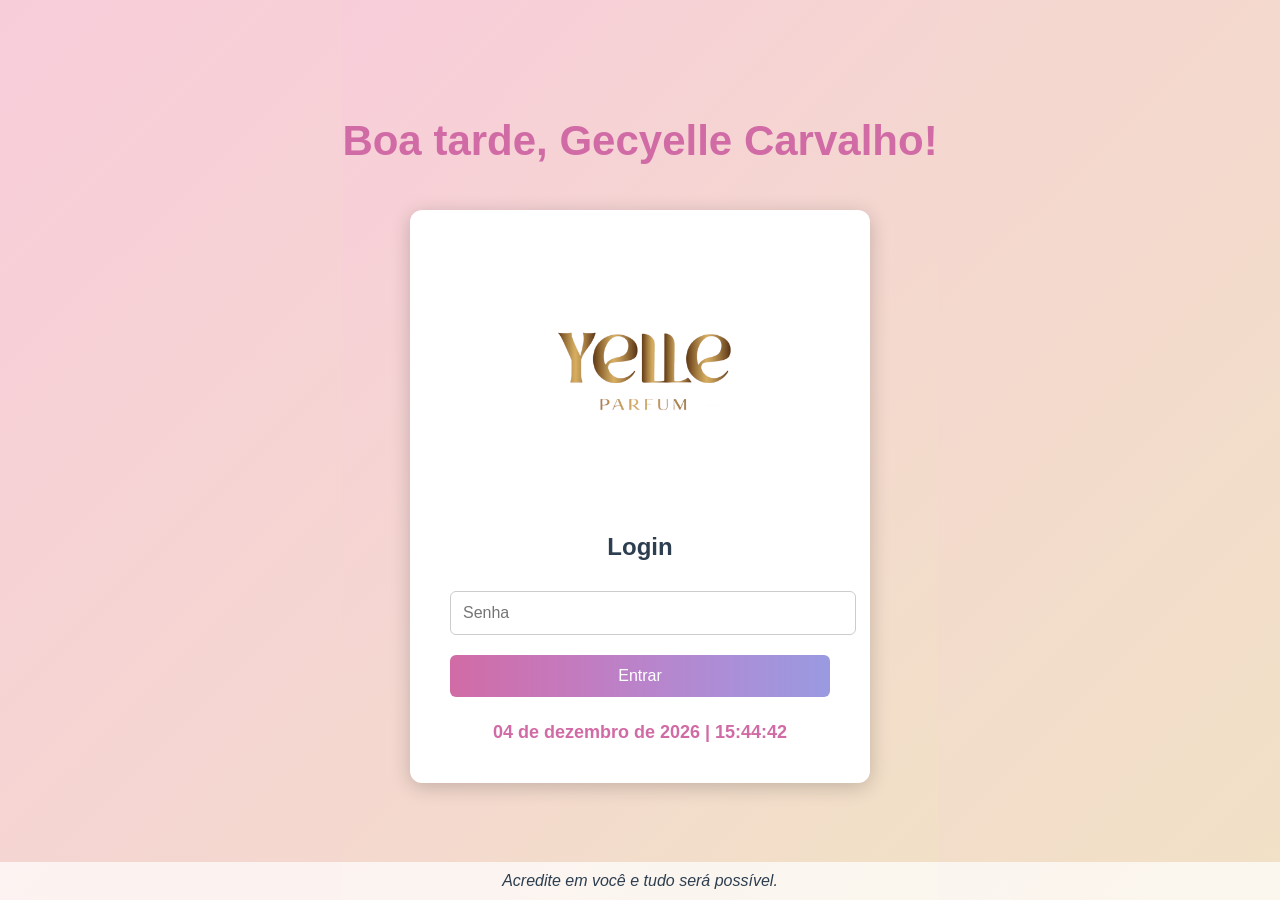
<file: index.html>
<!DOCTYPE html>
<html lang="pt-BR">
<head>
  <meta charset="UTF-8">
  <title>Tela de Login</title>
  <!-- Responsividade para PC, notebook, tablet e Android -->
  <meta name="viewport" content="width=device-width, initial-scale=1.0">
  <style>
    body, html {
      margin: 0;
      padding: 0;
      height: 100%;
      font-family: Arial, sans-serif;
      background: linear-gradient(135deg, #f8cdda, #f1e1c6);
      display: flex;
      flex-direction: column;
      align-items: center;
      justify-content: center;
    }

    .saudacao {
      font-size: clamp(24px, 6vw, 42px);
      font-weight: bold;
      color: #d16ba5;
      margin-bottom: 5vh;
      text-align: center;
      animation: aparecer 1.5s ease;
    }

    .login-box {
      background: #fff;
      padding: clamp(20px, 5vw, 40px);
      border-radius: 12px;
      box-shadow: 0 4px 20px rgba(0,0,0,0.2);
      width: 90%;
      max-width: 380px;
      text-align: center;
      animation: aparecer 1.5s ease;
    }

    .login-box img {
      width: 70%;
      max-width: 240px;
      height: auto;
      margin-bottom: 20px;
    }

    .login-box h2 {
      margin-bottom: 20px;
      color: #2c3e50;
      font-size: clamp(18px, 4vw, 24px);
    }

    .login-box input, .login-box button {
      width: 100%;
      padding: 12px;
      margin: 10px 0;
      border-radius: 6px;
      border: 1px solid #ccc;
      font-size: clamp(14px, 3.5vw, 16px);
    }

    .login-box button {
      background: linear-gradient(90deg, #d16ba5, #c777b9, #ba83ca, #aa8fd8, #9a9ae1);
      color: #fff;
      border: none;
      cursor: pointer;
      transition: transform 0.3s;
    }

    .login-box button:hover { transform: scale(1.05); }

    .clock {
      margin-top: 15px;
      font-size: clamp(14px, 4vw, 18px);
      font-weight: bold;
      color: #d16ba5;
    }

    .lembrete-sono {
      position: fixed;
      top: 15px;
      left: 15px;
      background: rgba(255, 255, 255, 0.95);
      padding: clamp(15px, 4vw, 25px);
      border-radius: 12px;
      box-shadow: 0 6px 16px rgba(0,0,0,0.3);
      font-size: clamp(14px, 4.5vw, 20px);
      font-weight: bold;
      color: #2c3e50;
      max-width: 85%;
      animation: aparecer 1.5s ease;
      display: none; /* começa oculto */
    }

    .lembrete-sono button {
      margin-top: 15px;
      padding: 8px 15px;
      border: none;
      border-radius: 6px;
      background: #d16ba5;
      color: #fff;
      cursor: pointer;
      font-size: clamp(12px, 3vw, 14px);
    }

    .footer {
      position: fixed;
      bottom: 0;
      width: 100%;
      text-align: center;
      padding: 10px;
      background: rgba(255,255,255,0.7);
      font-size: clamp(12px, 3.5vw, 16px);
      font-style: italic;
      color: #2c3e50;
      animation: aparecer 2s ease;
    }

    @keyframes aparecer {
      from { opacity: 0; transform: translateY(-30px); }
      to { opacity: 1; transform: translateY(0); }
    }
  </style>
</head>
<body>
  <div class="saudacao" id="saudacao"></div>

  <div class="login-box">
    <img src="logo.png.png" alt="Logo">
    <h2>Login</h2>
    <input type="password" id="senha" placeholder="Senha">
    <button onclick="verificarSenha()">Entrar</button>
    <div id="clock" class="clock"></div>
  </div>

  <div class="footer" id="footer"></div>

  <div class="lembrete-sono" id="lembreteSono">
    🌙 "Cuide de você: dormir bem é essencial para energia, saúde e felicidade."
    <br>
    <button onclick="fecharLembrete()">OK</button>
  </div>

  <script>
    // Relógio
    function atualizarRelogio() {
      const agora = new Date();
      const data = agora.toLocaleDateString("pt-BR", { day: '2-digit', month: 'long', year: 'numeric' });
      const hora = agora.toLocaleTimeString("pt-BR");
      document.getElementById("clock").textContent = data + " | " + hora;
    }
    setInterval(atualizarRelogio, 1000);
    atualizarRelogio();

    // Saudação
    function atualizarSaudacao() {
      const hora = new Date().getHours();
      let saudacao;
      if (hora >= 6 && hora < 12) {
        saudacao = "Bom dia, Gecyelle Carvalho!";
      } else if (hora >= 12 && hora < 18) {
        saudacao = "Boa tarde, Gecyelle Carvalho!";
      } else {
        saudacao = "Boa noite, Gecyelle Carvalho!";
      }
      document.getElementById("saudacao").textContent = saudacao;
    }
    atualizarSaudacao();

    // Senha -> vai direto para inicial.html
    function verificarSenha() {
      const senha = document.getElementById("senha").value;
      if (senha === "1") {
        location.href = 'inicial.html';
      } else {
        alert("Senha incorreta! Tente novamente.");
      }
    }

    // Frases motivacionais rotativas
    const frases = [
      "Acredite em você e tudo será possível.",
      "Cada dia é uma nova chance de recomeçar.",
      "Grandes conquistas começam com pequenos passos.",
      "Persistência transforma sonhos em realidade.",
      "Você é mais forte do que imagina."
    ];
    let indice = 0;
    function atualizarFrase() {
      document.getElementById("footer").textContent = frases[indice];
      indice = (indice + 1) % frases.length;
    }
    setInterval(atualizarFrase, 4000);
    atualizarFrase();

    // Lembrete de sono só aparece depois da meia-noite
    function verificarLembreteSono() {
      const hora = new Date().getHours();
      if (hora >= 0 && hora < 6) {
        document.getElementById("lembreteSono").style.display = "block";
      } else {
        document.getElementById("lembreteSono").style.display = "none";
      }
    }
    verificarLembreteSono();

    // Fechar lembrete
    function fecharLembrete() {
      document.getElementById("lembreteSono").style.display = "none";
    }
  </script>
</body>
</html>
</file>
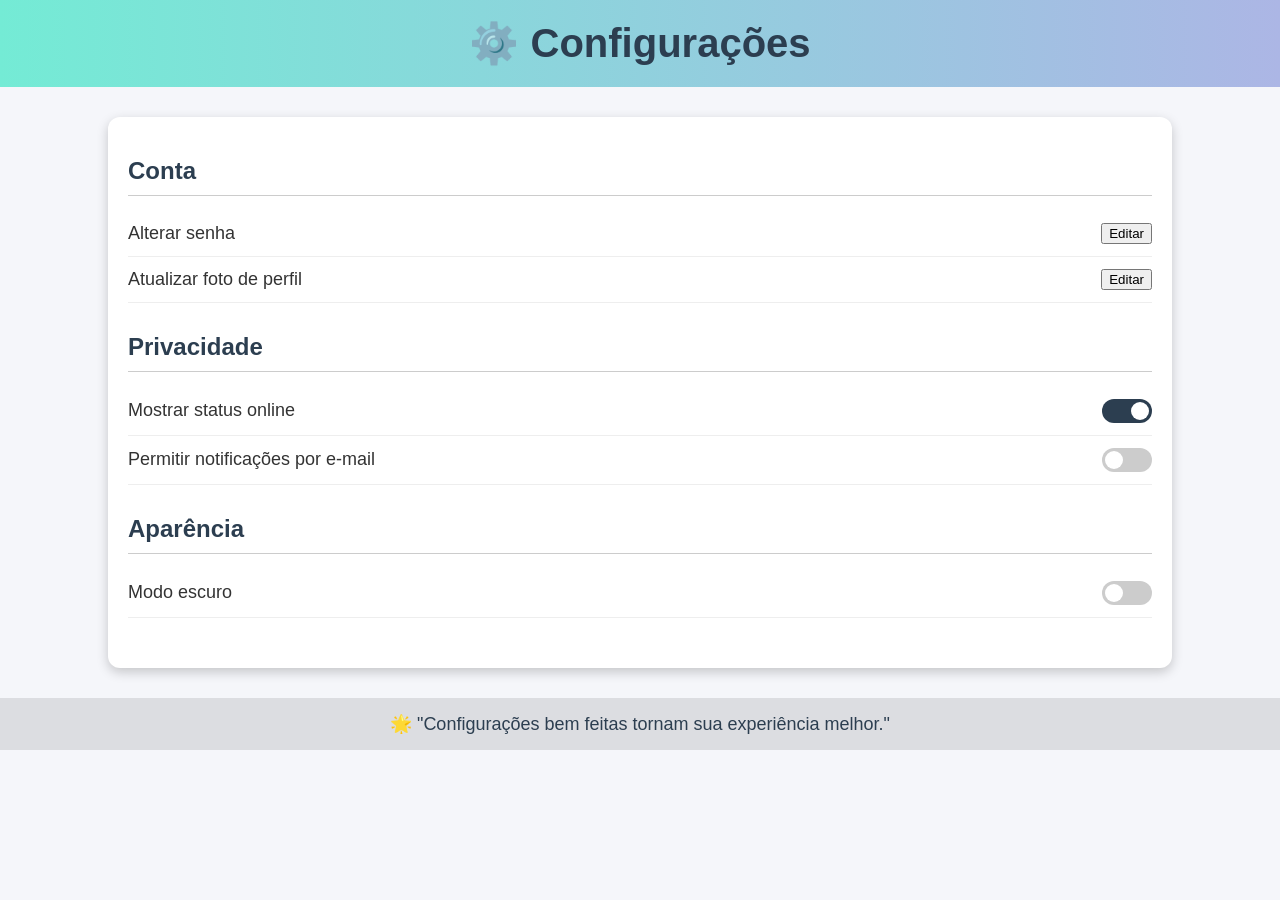
<file: configuracoes.html>
<!DOCTYPE html>
<html lang="pt-BR">
<head>
  <meta charset="UTF-8">
  <title>Configurações</title>
  <style>
    body {
      font-family: 'Segoe UI', Arial, sans-serif;
      background: #f5f6fa;
      margin: 0;
      padding: 0;
    }
    h1 {
      text-align: center;
      font-size: 40px;
      color: #2c3e50;
      padding: 20px;
      background: linear-gradient(to right, #74ebd5, #ACB6E5);
      margin: 0;
    }
    .container {
      width: 80%;
      margin: 30px auto;
      background: #fff;
      border-radius: 12px;
      box-shadow: 0 4px 12px rgba(0,0,0,0.2);
      padding: 20px;
    }
    .section {
      margin-bottom: 30px;
    }
    .section h2 {
      color: #2c3e50;
      border-bottom: 1px solid #ccc;
      padding-bottom: 10px;
      margin-bottom: 15px;
    }
    .option {
      display: flex;
      justify-content: space-between;
      align-items: center;
      padding: 12px 0;
      border-bottom: 1px solid #eee;
    }
    .option label {
      font-size: 18px;
      color: #333;
    }
    .switch {
      position: relative;
      display: inline-block;
      width: 50px;
      height: 24px;
    }
    .switch input {
      opacity: 0;
      width: 0;
      height: 0;
    }
    .slider {
      position: absolute;
      cursor: pointer;
      top: 0; left: 0; right: 0; bottom: 0;
      background-color: #ccc;
      transition: .4s;
      border-radius: 24px;
    }
    .slider:before {
      position: absolute;
      content: "";
      height: 18px;
      width: 18px;
      left: 3px;
      bottom: 3px;
      background-color: white;
      transition: .4s;
      border-radius: 50%;
    }
    input:checked + .slider {
      background-color: #2c3e50;
    }
    input:checked + .slider:before {
      transform: translateX(26px);
    }
    footer {
      text-align: center;
      margin-top: 30px;
      padding: 15px;
      background-color: rgba(0,0,0,0.1);
      color: #2c3e50;
      font-size: 18px;
    }
  </style>
</head>
<body>
  <h1>⚙️ Configurações</h1>
  <div class="container">

    <!-- Seção de Conta -->
    <div class="section">
      <h2>Conta</h2>
      <div class="option">
        <label>Alterar senha</label>
        <button onclick="alert('Função de alterar senha')">Editar</button>
      </div>
      <div class="option">
        <label>Atualizar foto de perfil</label>
        <button onclick="alert('Função de atualizar foto')">Editar</button>
      </div>
    </div>

    <!-- Seção de Privacidade -->
    <div class="section">
      <h2>Privacidade</h2>
      <div class="option">
        <label>Mostrar status online</label>
        <label class="switch">
          <input type="checkbox" checked>
          <span class="slider"></span>
        </label>
      </div>
      <div class="option">
        <label>Permitir notificações por e-mail</label>
        <label class="switch">
          <input type="checkbox">
          <span class="slider"></span>
        </label>
      </div>
    </div>

    <!-- Seção de Aparência -->
    <div class="section">
      <h2>Aparência</h2>
      <div class="option">
        <label>Modo escuro</label>
        <label class="switch">
          <input type="checkbox" onchange="toggleDarkMode(this)">
          <span class="slider"></span>
        </label>
      </div>
    </div>

  </div>

  <footer>
    🌟 "Configurações bem feitas tornam sua experiência melhor."
  </footer>

  <script>
    function toggleDarkMode(checkbox) {
      if (checkbox.checked) {
        document.body.style.background = "#2c3e50";
        document.body.style.color = "#fff";
      } else {
        document.body.style.background = "linear-gradient(to right, #74ebd5, #ACB6E5)";
        document.body.style.color = "#000";
      }
    }
  </script>
</body>
</html>
</file>
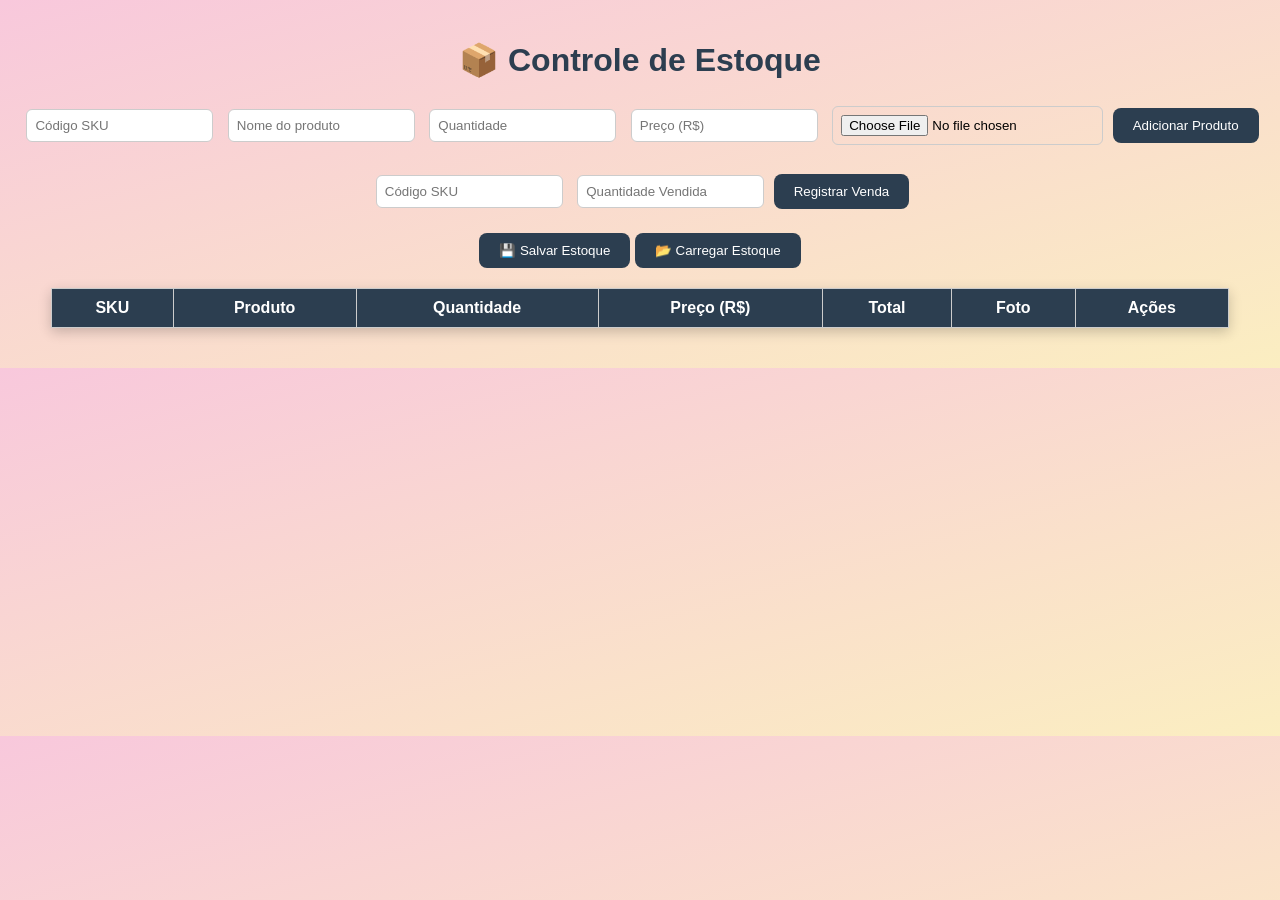
<file: estoque.html>
<!DOCTYPE html>
<html lang="pt-BR">
<head>
  <meta charset="UTF-8">
  <title>Controle de Estoque</title>
  <style>
    body { font-family:'Segoe UI',Arial; margin:0; padding:20px;
           background:linear-gradient(to bottom right,#f8c8dc,#fbeec1);}
    h1 { text-align:center; color:#2c3e50; }
    form { margin:20px auto; text-align:center; }
    input { padding:8px; margin:5px; border-radius:6px; border:1px solid #ccc; }
    button { padding:10px 20px; border:none; border-radius:8px; background:#2c3e50; color:white; cursor:pointer; }
    button:hover { background:#16a085; }
    table { border-collapse:collapse; width:95%; margin:20px auto; background:#fff; box-shadow:0 4px 12px rgba(0,0,0,0.2);}
    th,td { border:1px solid #ccc; padding:10px; text-align:center; }
    th { background:#2c3e50; color:white; }
    .low { background:#ffe6e6; }
    img { max-width:80px; border-radius:6px; }
    .toolbar { text-align:center; margin:20px; }
    #aviso { text-align:center; font-weight:bold; color:#e74c3c; margin-top:20px; }
  </style>
</head>
<body>
  <h1>📦 Controle de Estoque</h1>

  <!-- Cadastro de produto -->
  <form id="formProduto">
    <input type="text" id="sku" placeholder="Código SKU" required>
    <input type="text" id="nome" placeholder="Nome do produto" required>
    <input type="number" id="quantidade" placeholder="Quantidade" required>
    <input type="number" id="preco" placeholder="Preço (R$)" required step="0.01">
    <input type="file" id="foto" accept="image/*" required>
    <button type="submit">Adicionar Produto</button>
  </form>

  <!-- Registrar venda -->
  <form id="formVenda">
    <input type="text" id="skuVenda" placeholder="Código SKU" required>
    <input type="number" id="qtdVenda" placeholder="Quantidade Vendida" required>
    <button type="submit">Registrar Venda</button>
  </form>

  <div class="toolbar">
    <button onclick="salvarBanco()">💾 Salvar Estoque</button>
    <button onclick="carregarBanco()">📂 Carregar Estoque</button>
  </div>

  <table id="tabelaEstoque">
    <thead>
      <tr>
        <th>SKU</th><th>Produto</th><th>Quantidade</th><th>Preço (R$)</th><th>Total</th><th>Foto</th><th>Ações</th>
      </tr>
    </thead>
    <tbody></tbody>
  </table>

  <div id="aviso"></div>

  <script>
    const tabela = document.getElementById("tabelaEstoque").querySelector("tbody");
    let estoque = JSON.parse(localStorage.getItem("estoque")) || [];
    let vendas = JSON.parse(localStorage.getItem("vendas")) || [];

    // Cadastro de produto
    document.getElementById("formProduto").addEventListener("submit", e => {
      e.preventDefault();
      const sku = document.getElementById("sku").value;
      const nome = document.getElementById("nome").value;
      const qtd = parseInt(document.getElementById("quantidade").value);
      const preco = parseFloat(document.getElementById("preco").value);
      const total = (qtd * preco).toFixed(2);

      const fotoInput = document.getElementById("foto");
      const reader = new FileReader();

      reader.onload = function(evt) {
        const fotoBase64 = evt.target.result;
        const produto = { sku, nome, qtd, preco, total, foto: fotoBase64 };
        estoque.push(produto);
        localStorage.setItem("estoque", JSON.stringify(estoque));
        adicionarLinha(produto);
        verificarAvisos();
        e.target.reset();
      };
      reader.readAsDataURL(fotoInput.files[0]);
    });

    // Registrar venda
    document.getElementById("formVenda").addEventListener("submit", e => {
      e.preventDefault();
      const sku = document.getElementById("skuVenda").value;
      const qtd = parseInt(document.getElementById("qtdVenda").value);
      const data = new Date().toISOString().split("T")[0];

      const produto = estoque.find(p => p.sku === sku);
      if(produto && produto.qtd >= qtd) {
        produto.qtd -= qtd;
        produto.total = (produto.qtd * produto.preco).toFixed(2);

        const valorVenda = qtd * produto.preco;
        vendas.push({ sku, nome: produto.nome, qtd, valor: valorVenda, data });

        localStorage.setItem("vendas", JSON.stringify(vendas));
        localStorage.setItem("estoque", JSON.stringify(estoque));

        alert("Venda registrada com sucesso!");
        carregarBanco();
      } else {
        alert("Produto não encontrado ou estoque insuficiente!");
      }
    });

    function adicionarLinha(produto) {
      const linha = document.createElement("tr");
      if(produto.qtd <= 5) linha.classList.add("low");
      linha.innerHTML = `
        <td>${produto.sku}</td>
        <td>${produto.nome}</td>
        <td>${produto.qtd}</td>
        <td>${produto.preco.toFixed(2)}</td>
        <td>${produto.total}</td>
        <td><img src="${produto.foto}" alt="${produto.nome}"></td>
        <td><button onclick="excluirProduto('${produto.sku}', this)">Excluir</button></td>
      `;
      tabela.appendChild(linha);
    }

    function excluirProduto(sku, btn) {
      estoque = estoque.filter(p => p.sku !== sku);
      btn.closest("tr").remove();
      localStorage.setItem("estoque", JSON.stringify(estoque));
      verificarAvisos();
    }

    function salvarBanco() {
      localStorage.setItem("estoque", JSON.stringify(estoque));
      alert("Estoque salvo com sucesso!");
    }

    function carregarBanco() {
      tabela.innerHTML = "";
      const dados = localStorage.getItem("estoque");
      if(dados) {
        estoque = JSON.parse(dados);
        estoque.forEach(p => adicionarLinha(p));
        verificarAvisos();
      }
    }

    function verificarAvisos() {
      const avisoDiv = document.getElementById("aviso");
      const produtosCriticos = estoque.filter(p => p.qtd <= 5);
      avisoDiv.textContent = produtosCriticos.length > 0
        ? "⚠️ Atenção: Existem produtos com menos de 5 unidades no estoque!"
        : "";
    }

    carregarBanco();
  </script>
</body>
</html>
</file>
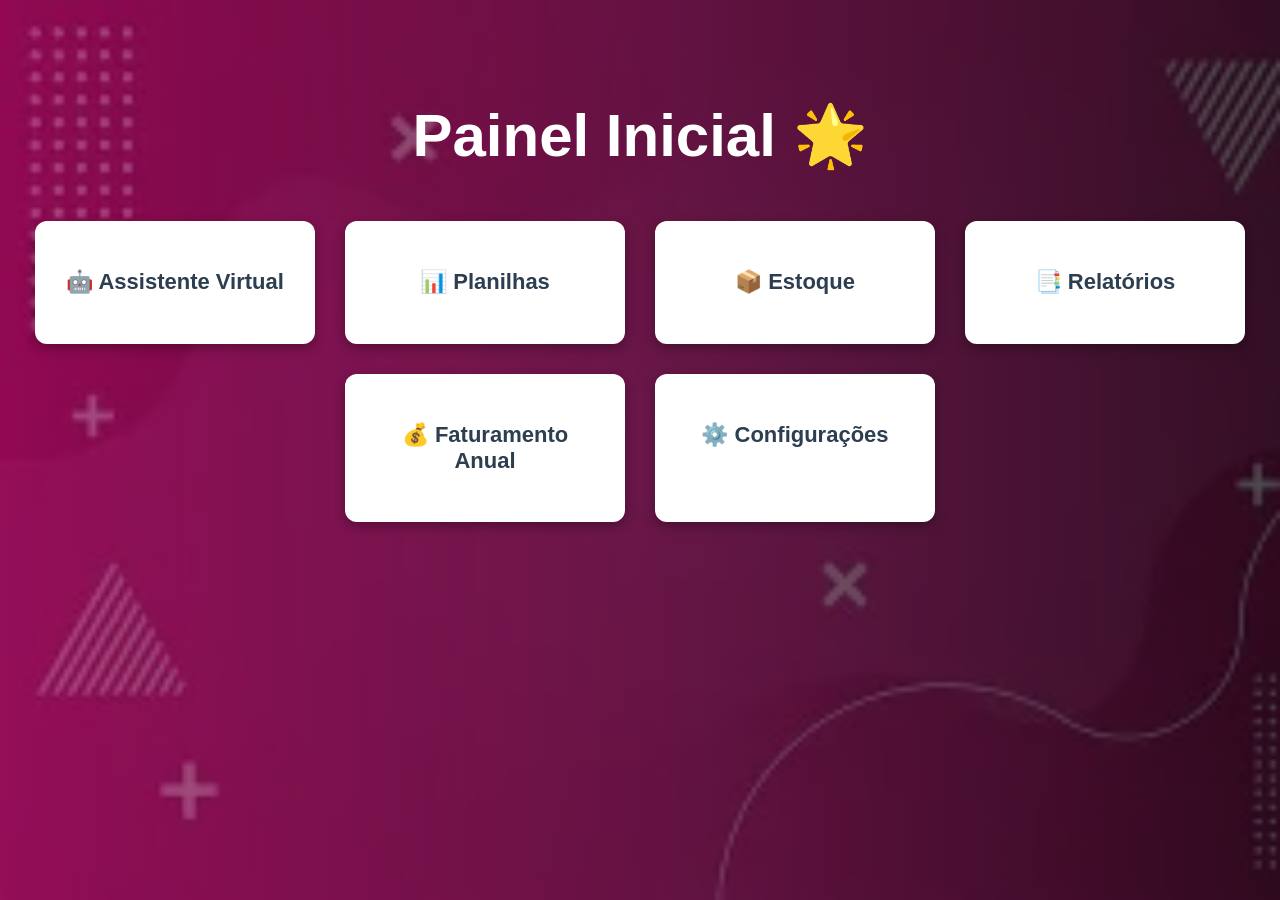
<file: inicial.html>
<!DOCTYPE html>
<html lang="pt-BR">
<head>
  <meta charset="UTF-8">
  <title>Painel Inicial</title>
  <style>
    body {
      font-family: 'Segoe UI', Arial, sans-serif;
      background: linear-gradient(to right, rgba(139,0,75,0.7), rgba(0,0,0,0.7)), 
                  url('fundo.png') no-repeat center center fixed;
      background-size: cover;
      margin: 0;
      padding: 0;
      text-align: center;
      animation: fadeIn 2s ease-in-out;
    }

    h1 {
      margin-top: 100px;
      font-size: 60px;
      color: #fff;
      animation: glow 2s infinite alternate;
    }

    .menu {
      display: flex;
      justify-content: center;
      flex-wrap: wrap;
      gap: 30px;
      margin-top: 50px;
      animation: slideUp 1.5s ease-out;
    }

    .card {
      background: #fff;
      padding: 30px;
      border-radius: 12px;
      box-shadow: 0 4px 12px rgba(0,0,0,0.3);
      width: 220px;
      cursor: pointer;
      transition: 0.4s;
      position: relative;
      overflow: hidden;
    }

    .card:hover {
      transform: scale(1.1) rotate(-2deg);
      background: #f1f1f1;
      box-shadow: 0 6px 20px rgba(0,0,0,0.5);
    }

    .card h2 {
      font-size: 22px;
      color: #2c3e50;
      position: relative;
      z-index: 1;
    }

    /* Caixa da assistente */
    .assistant {
      margin: 40px auto;
      width: 80%;
      max-width: 600px;
      background: rgba(255,255,255,0.95);
      border-radius: 12px;
      box-shadow: 0 4px 12px rgba(0,0,0,0.3);
      padding: 20px;
      display: none; /* começa escondida */
      text-align: left;
      animation: fadeIn 1s ease-in-out;
    }

    .assistant h3 {
      margin-top: 0;
      color: #8B004B;
    }

    .chat-box {
      height: 250px;
      overflow-y: auto;
      border: 1px solid #ccc;
      border-radius: 8px;
      padding: 10px;
      margin-bottom: 10px;
      background: #fafafa;
    }

    .chat-input {
      display: flex;
      gap: 10px;
    }

    .chat-input input {
      flex: 1;
      padding: 10px;
      border-radius: 8px;
      border: 1px solid #ccc;
    }

    .chat-input button {
      padding: 10px 20px;
      border: none;
      border-radius: 8px;
      background: #8B004B;
      color: #fff;
      cursor: pointer;
    }

    .chat-input button:hover {
      background: #a8005c;
    }

    /* Keyframes */
    @keyframes fadeIn {
      from { opacity: 0; }
      to { opacity: 1; }
    }

    @keyframes slideUp {
      from { transform: translateY(50px); opacity: 0; }
      to { transform: translateY(0); opacity: 1; }
    }

    @keyframes glow {
      from { text-shadow: 0 0 10px #ff00aa, 0 0 20px #ff00aa; }
      to { text-shadow: 0 0 20px #ff66cc, 0 0 40px #ff66cc; }
    }
  </style>
</head>
<body>
  <h1>Painel Inicial 🌟</h1>
  <div class="menu">
    <div class="card" onclick="toggleAssistant()">
      <h2>🤖 Assistente Virtual</h2>
    </div>
    <div class="card" onclick="location.href='planilhas.html'">
      <h2>📊 Planilhas</h2>
    </div>
    <div class="card" onclick="location.href='estoque.html'">
      <h2>📦 Estoque</h2>
    </div>
    <div class="card" onclick="location.href='relatorios.html'">
      <h2>📑 Relatórios</h2>
    </div>
    <div class="card" onclick="location.href='faturamento.html'">
      <h2>💰 Faturamento Anual</h2>
    </div>
    <div class="card" onclick="location.href='configuracoes.html'">
      <h2>⚙️ Configurações</h2>
    </div>
  </div>

  <!-- Caixa da Assistente Virtual -->
  <div class="assistant" id="assistant">
    <h3>Assistente Virtual 🤖</h3>
    <div class="chat-box" id="chatBox">
      <p><b>Assistente:</b> Olá! Sou sua assistente virtual. O que você gostaria de fazer hoje?</p>
    </div>
    <div class="chat-input">
      <input type="text" id="userInput" placeholder="Digite sua mensagem...">
      <button onclick="sendMessage()">Enviar</button>
    </div>
  </div>

  <script>
    function toggleAssistant() {
      const box = document.getElementById('assistant');
      box.style.display = (box.style.display === 'none' || box.style.display === '') ? 'block' : 'none';
    }

    function sendMessage() {
      const input = document.getElementById('userInput');
      const chatBox = document.getElementById('chatBox');
      const userText = input.value.trim();
      if(userText !== "") {
        chatBox.innerHTML += "<p><b>Você:</b> " + userText + "</p>";
        
        // Aqui você pode integrar com uma API de IA real (ex: Copilot, GPT, etc.)
        // Por enquanto, vamos simular uma resposta automática:
        let resposta = "";
        if(userText.toLowerCase().includes("planilha")) {
          resposta = "Posso te ajudar a abrir ou criar uma nova planilha.";
        } else if(userText.toLowerCase().includes("estoque")) {
          resposta = "Quer visualizar o estoque atual ou atualizar os itens?";
        } else {
          resposta = "Entendi! Você disse: '" + userText + "'. Ainda estou aprendendo, mas posso te ajudar com relatórios, planilhas e mais.";
        }

        chatBox.innerHTML += "<p><b>Assistente:</b> " + resposta + "</p>";
        input.value = "";
        chatBox.scrollTop = chatBox.scrollHeight;
      }
    }
  </script>
</body>
</html>
</file>
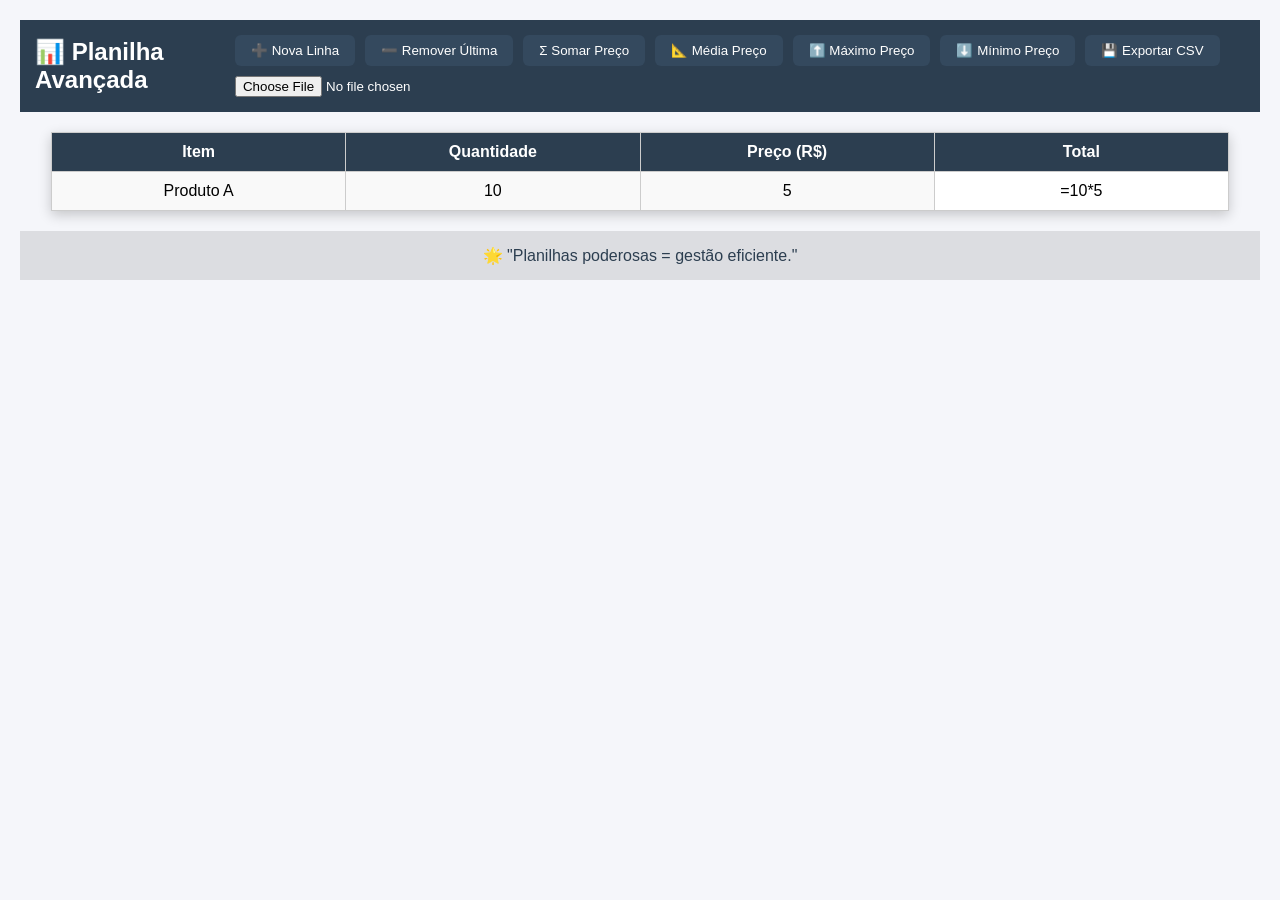
<file: planilhas.html>
<!DOCTYPE html>
<html lang="pt-BR">
<head>
  <meta charset="UTF-8">
  <title>Planilha Avançada</title>
  <style>
    body { font-family:'Segoe UI',Arial; background:#f5f6fa; margin:0; padding:20px; }
    header { background:#2c3e50; color:white; padding:15px; display:flex; justify-content:space-between; align-items:center; }
    header h1 { margin:0; font-size:24px; }
    .toolbar { display:flex; flex-wrap:wrap; gap:10px; }
    .toolbar button { padding:8px 16px; border:none; border-radius:6px; background:#34495e; color:white; cursor:pointer; }
    .toolbar button:hover { background:#16a085; }
    table { border-collapse:collapse; width:95%; margin:20px auto; background:#fff; box-shadow:0 4px 12px rgba(0,0,0,0.2); }
    th,td { border:1px solid #ccc; padding:10px; text-align:center; min-width:100px; }
    th { background:#2c3e50; color:white; cursor:pointer; }
    td[contenteditable="true"] { background:#f9f9f9; }
    #resultado { text-align:center; margin-top:20px; font-size:18px; color:#2c3e50; }
    footer { text-align:center; padding:15px; background:rgba(0,0,0,0.1); color:#2c3e50; font-size:16px; }
  </style>
</head>
<body>
  <header>
    <h1>📊 Planilha Avançada</h1>
    <div class="toolbar">
      <button onclick="adicionarLinha()">➕ Nova Linha</button>
      <button onclick="removerLinha()">➖ Remover Última</button>
      <button onclick="somarColuna(2)">Σ Somar Preço</button>
      <button onclick="mediaColuna(2)">📐 Média Preço</button>
      <button onclick="maxColuna(2)">⬆️ Máximo Preço</button>
      <button onclick="minColuna(2)">⬇️ Mínimo Preço</button>
      <button onclick="exportarCSV()">💾 Exportar CSV</button>
      <input type="file" id="importarCSV" accept=".csv" onchange="importarCSV(event)">
    </div>
  </header>

  <table id="planilha">
    <thead>
      <tr>
        <th onclick="ordenarColuna(0)">Item</th>
        <th onclick="ordenarColuna(1)">Quantidade</th>
        <th onclick="ordenarColuna(2)">Preço (R$)</th>
        <th>Total</th>
      </tr>
    </thead>
    <tbody>
      <tr>
        <td contenteditable="true">Produto A</td>
        <td contenteditable="true">10</td>
        <td contenteditable="true">5</td>
        <td>=10*5</td>
      </tr>
    </tbody>
  </table>

  <div id="resultado"></div>

  <footer>
    🌟 "Planilhas poderosas = gestão eficiente."
  </footer>

  <script>
    const tabela = document.getElementById("planilha").querySelector("tbody");
    const resultado = document.getElementById("resultado");

    function adicionarLinha() {
      const linha = document.createElement("tr");
      linha.innerHTML = `
        <td contenteditable="true"></td>
        <td contenteditable="true"></td>
        <td contenteditable="true"></td>
        <td></td>
      `;
      tabela.appendChild(linha);
    }

    function removerLinha() {
      if (tabela.rows.length > 0) tabela.deleteRow(tabela.rows.length-1);
    }

    function mostrarResultado(texto) {
      resultado.textContent = texto;
    }

    function somarColuna(index) {
      let soma = 0;
      tabela.querySelectorAll("tr").forEach(linha => {
        const valor = parseFloat(linha.cells[index].textContent);
        if (!isNaN(valor)) soma += valor;
      });
      mostrarResultado("Soma da coluna: R$ " + soma.toFixed(2));
    }

    function mediaColuna(index) {
      let soma = 0, count = 0;
      tabela.querySelectorAll("tr").forEach(linha => {
        const valor = parseFloat(linha.cells[index].textContent);
        if (!isNaN(valor)) { soma += valor; count++; }
      });
      mostrarResultado("Média da coluna: R$ " + (soma/count).toFixed(2));
    }

    function maxColuna(index) {
      let max = -Infinity;
      tabela.querySelectorAll("tr").forEach(linha => {
        const valor = parseFloat(linha.cells[index].textContent);
        if (!isNaN(valor) && valor > max) max = valor;
      });
      mostrarResultado("Máximo da coluna: R$ " + max.toFixed(2));
    }

    function minColuna(index) {
      let min = Infinity;
      tabela.querySelectorAll("tr").forEach(linha => {
        const valor = parseFloat(linha.cells[index].textContent);
        if (!isNaN(valor) && valor < min) min = valor;
      });
      mostrarResultado("Mínimo da coluna: R$ " + min.toFixed(2));
    }

    function exportarCSV() {
      let csv = [];
      document.querySelectorAll("#planilha tr").forEach(row => {
        let cols = [];
        row.querySelectorAll("td,th").forEach(cell => cols.push(cell.textContent));
        csv.push(cols.join(","));
      });
      const blob = new Blob([csv.join("\n")], { type: "text/csv" });
      const a = document.createElement("a");
      a.href = URL.createObjectURL(blob);
      a.download = "planilha.csv";
      a.click();
      mostrarResultado("Arquivo CSV exportado com sucesso!");
    }

    function importarCSV(event) {
      const file = event.target.files[0];
      if (!file) return;
      const reader = new FileReader();
      reader.onload = e => {
        const linhas = e.target.result.split("\n");
        tabela.innerHTML = "";
        linhas.slice(1).forEach(linha => {
          const cols = linha.split(",");
          if (cols.length >= 3) {
            const tr = document.createElement("tr");
            tr.innerHTML = `
              <td contenteditable="true">${cols[0]}</td>
              <td contenteditable="true">${cols[1]}</td>
              <td contenteditable="true">${cols[2]}</td>
              <td>${cols[3] || ""}</td>
            `;
            tabela.appendChild(tr);
          }
        });
        mostrarResultado("Arquivo CSV importado com sucesso!");
      };
      reader.readAsText(file);
    }

    function ordenarColuna(index) {
      let linhas = Array.from(tabela.rows);
      linhas.sort((a,b) => {
        let valA = a.cells[index].textContent.toLowerCase();
        let valB = b.cells[index].textContent.toLowerCase();
        return valA.localeCompare(valB, 'pt-BR', {numeric:true});
      });
      tabela.innerHTML = "";
      linhas.forEach(l => tabela.appendChild(l));
      mostrarResultado("Coluna ordenada com sucesso!");
    }

    // Atualiza totais automaticamente
    tabela.addEventListener("input", e => {
      const linha = e.target.parentElement;
      const qtd = parseFloat(linha.cells[1].textContent);
      const preco = parseFloat(linha.cells[2].textContent);
      if (!isNaN(qtd) && !isNaN(preco)) {
        linha.cells[3].textContent = (qtd*preco).toFixed(2);
      }
    });
  </script>
</body>
</html>
</file>
